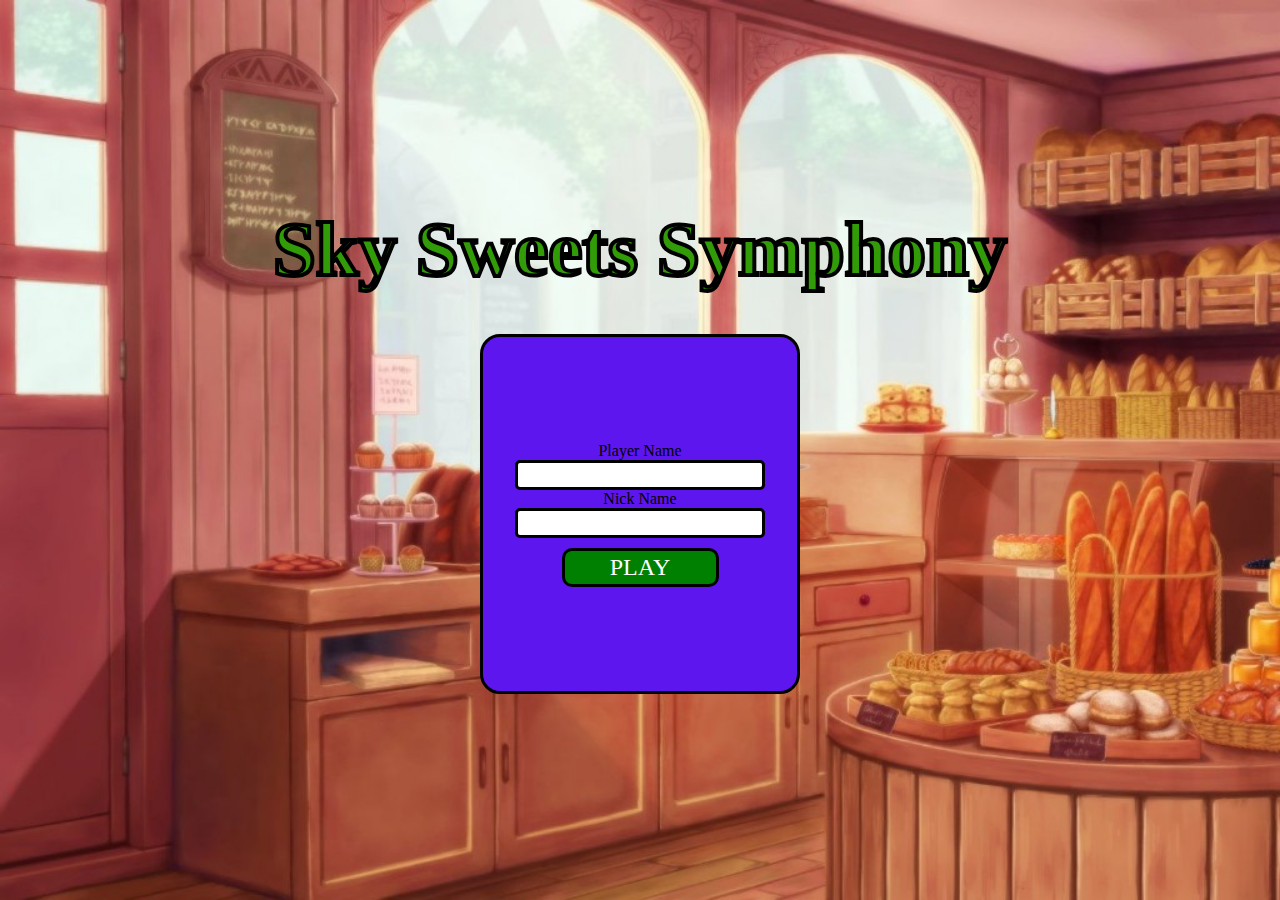
<file: index.html>
<!DOCTYPE html>
<html lang="en">
  <head>
    <meta charset="UTF-8" />
    <meta name="viewport" content="width=device-width, initial-scale=1.0" />
    <title>Logo Page</title>
    <link rel="stylesheet" href="./index.css" />
  </head>
  <body id="main">
    <div id="container">
      <h1 id="topic">Sky Sweets Symphony</h1>
      <div class="forms">

        <!-- form for taking name and nickname as input -->
        
        <form>
          <label for="playername"> Player Name</label>
          <input type="text" id="playername" name="playername">
          <label for="nickname">Nick Name</label>
          <input type="text" id="nickname" name="nickname">
          <button id="playbtn" type="submit">PLAY</button>
        </form>
      </div>
    </div>

    <script src="./index.js"></script>
  </body>
</html>
</file>
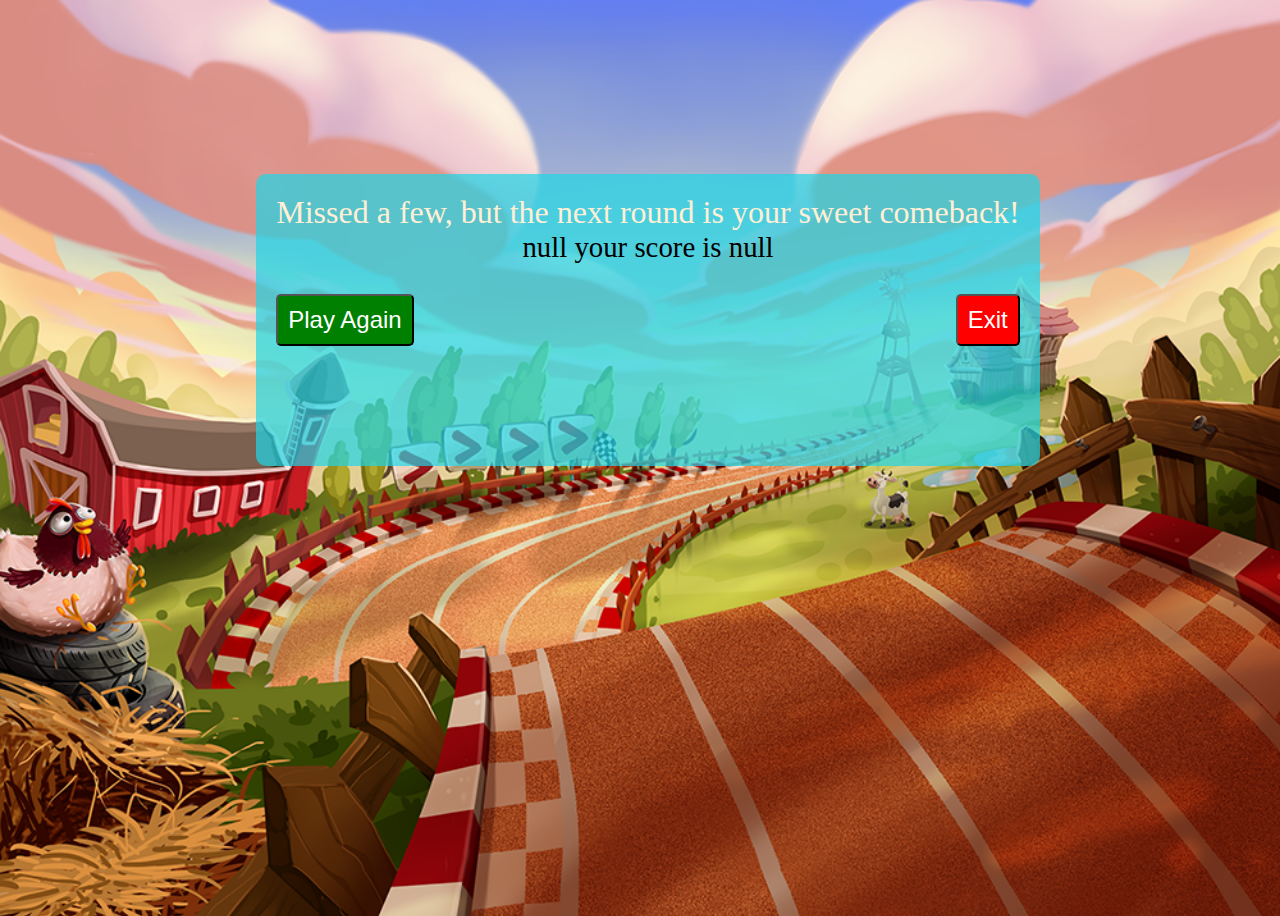
<file: gameover.html>
<!DOCTYPE html>
<html lang="en">
<head>
    <meta charset="UTF-8">
    <meta name="viewport" content="width=device-width, initial-scale=1.0">
    <title>Finalpg</title>
    <link rel="stylesheet" href="./gameover.css">
</head>
<body>
<div class="container">
    <div class="box">
    <span id="congratulations"></span>
<div id="scoreboard">
<span id="scorespan"> </span>
</div>
<div id="exit">
    <button id="playagain">Play Again</button>
    <button id="exitgame">Exit</button>
</div>
</div>

</div>

    <script src="./gameover.js"></script>
</body>
</html>
</file>
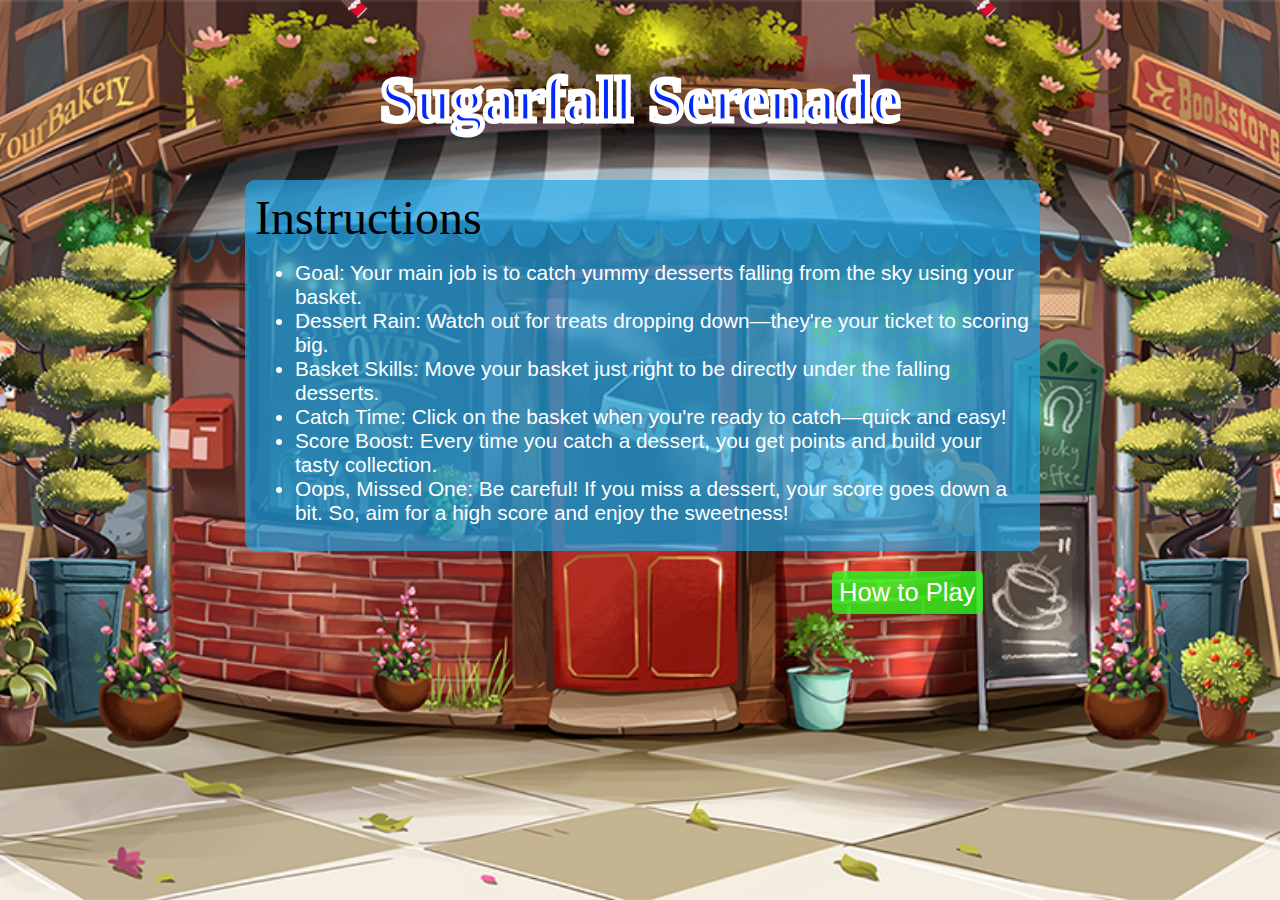
<file: instruction.html>
<!DOCTYPE html>
<html lang="en">
<head>
    <meta charset="UTF-8">
    <meta name="viewport" content="width=device-width, initial-scale=1.0">
    <title>Instruction page</title>
    <link rel="stylesheet" href="./instruction.css">
</head>
<body id="story">
    <div class="container">
        <h1> Sugarfall Serenade </h1>
<div class="texts">
<span>Instructions</span>
<ul>

<li>Goal: Your main job is to catch yummy desserts falling from the sky using your basket.</li>

<li>Dessert Rain: Watch out for treats dropping down—they're your ticket to scoring big.</li>

<li>Basket Skills: Move your basket just right to be directly under the falling desserts.</li>

<li>Catch Time: Click on the basket when you're ready to catch—quick and easy!</li>

<li>Score Boost: Every time you catch a dessert, you get points and build your tasty collection.</li>

<li>Oops, Missed One: Be careful! If you miss a dessert, your score goes down a bit. So, aim for a high score and enjoy the sweetness!</li>
</ul>
</div>
</div>


<button id="playbtn">How to Play</button>

<div class="story-box" id="story-box">
    <p id="typing-text"></p>
</div>
</div>

    </div>
    <button id="playgame">PLAY</button>
    
    <script src="./instruction.js"></script>   
</body>
</html>
</file>
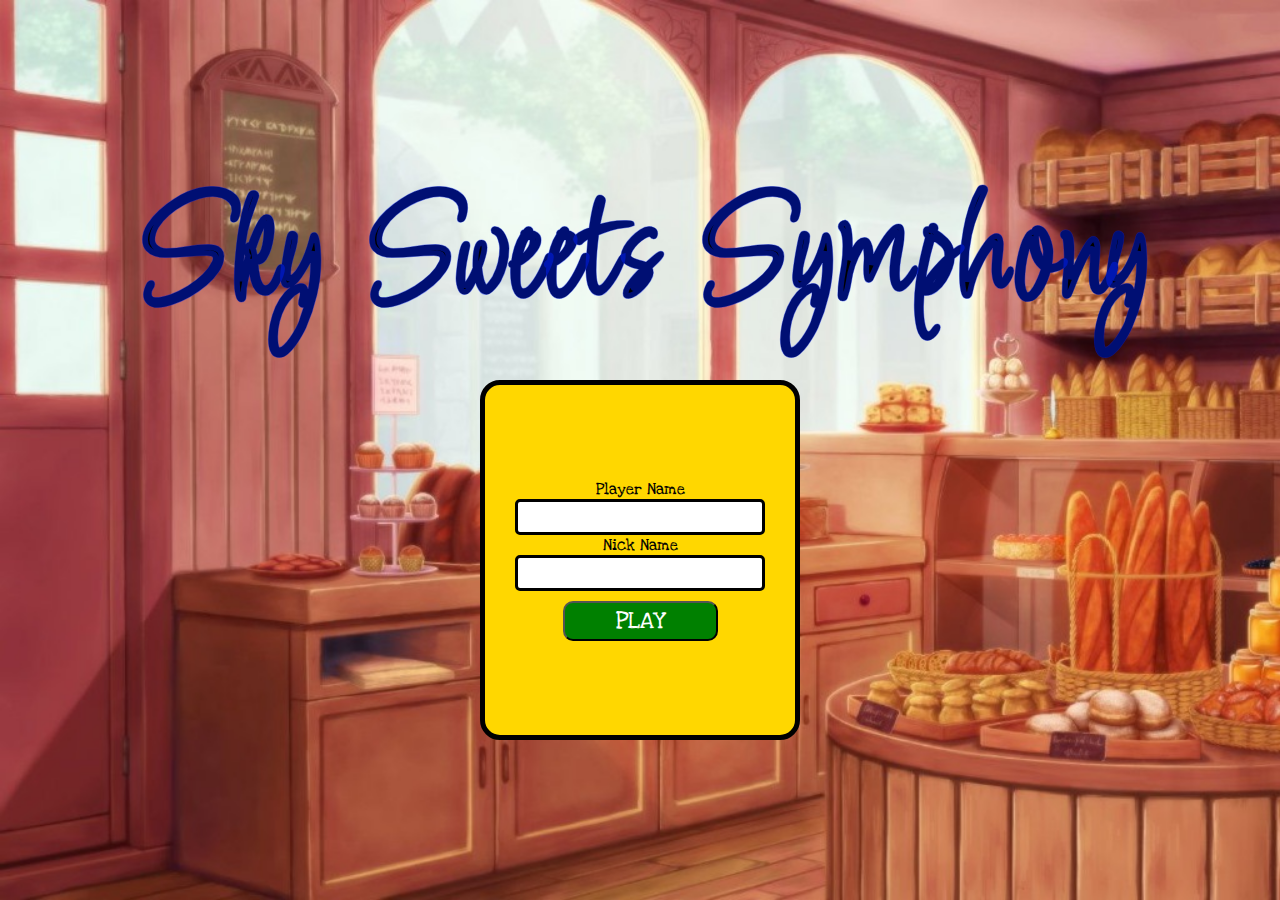
<file: logo.html>
<!DOCTYPE html>
<html lang="en">
  <head>
    <meta charset="UTF-8" />
    <meta name="viewport" content="width=device-width, initial-scale=1.0" />
    <title>Logo Page</title>
    <link rel="stylesheet" href="./logo.css" />
  </head>
  <body id="main">
    <div id="container">
      <h1 id="topic">Sky Sweets Symphony</h1>
      <div class="forms">
        <form>
          <label for="playername"> Player Name</label>
          <input type="text" id="playername" name="playername" required />
          <label for="nickname">Nick Name</label>
          <input type="text" id="nickname" name="nickname" required />
          <button id="playbtn" type="submit">PLAY</button>
        </form>
      </div>
    </div>

    <script src="./logo.js"></script>
  </body>
</html>
</file>
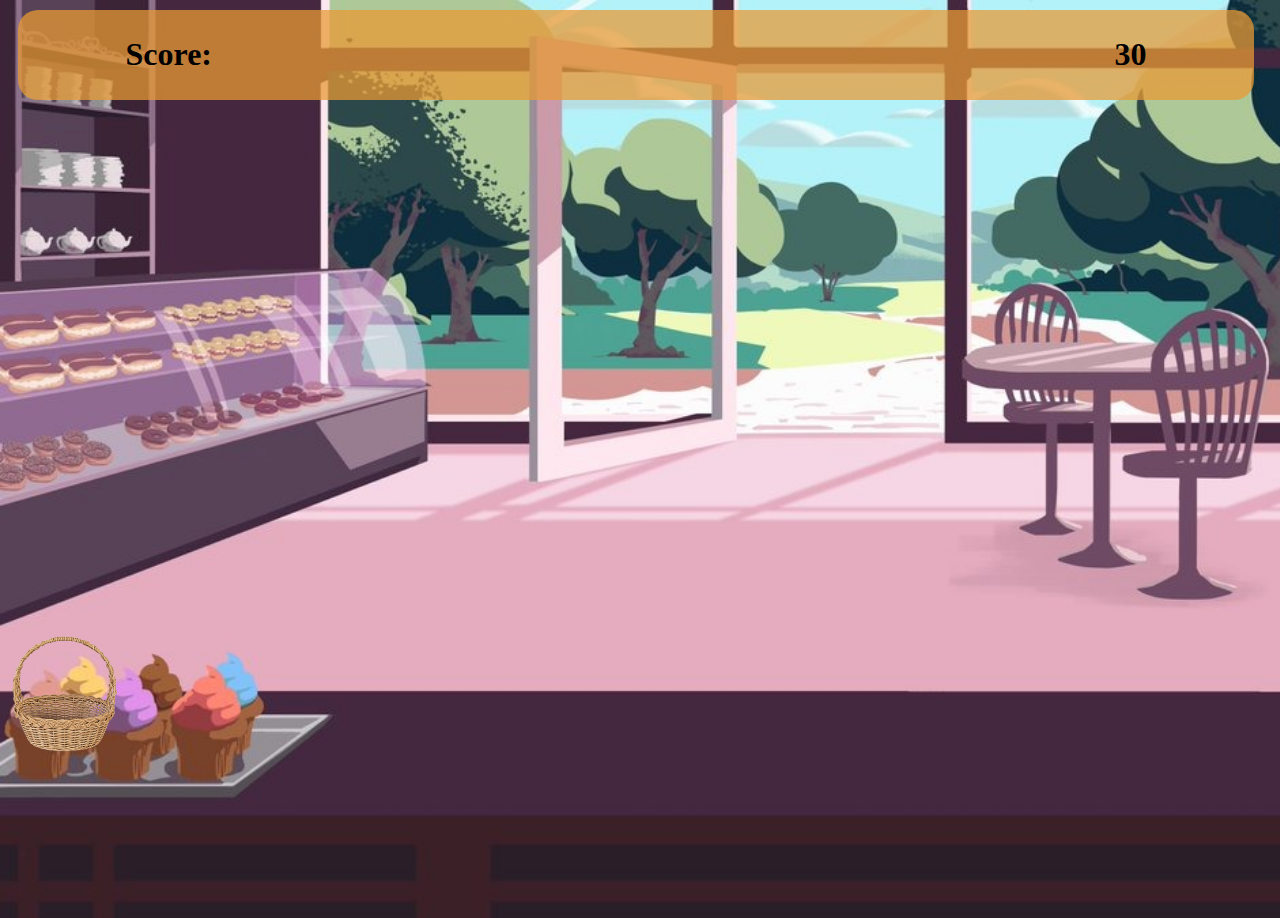
<file: newgame.html>
<!DOCTYPE html>
<html lang="en">
<head>
    <meta charset="UTF-8">
    <meta name="viewport" content="width=device-width, initial-scale=1.0">
    <title>Final pg</title>
    <link rel="stylesheet" href="newgame.css">
</head>
<body>
    <div class="header">
        <div class="score-board">
            <h1 id="score">Score: <span></span></h1>
        </div>
        <div class="timer">
            <h1 id="time"><span></span></h1>
        </div>
    </div>
    <div id="sweets" class="sweets"></div>
    <div class="basketdiv">
        <img id="basket" src="./assets/Basket.png" alt="">
    </div>
  
    <script src="newgame.js"></script>
</body>
</html>
</file>
<file: index.css>
body{
    background-image: url("./assets/saha.png");
    background-size: cover;
    background-repeat: no-repeat;
    overflow: hidden;
}

* {
    padding: 0%;
    margin: 0%;
    box-sizing: border-box;
    font-family:cursive;
}

form {
    background-color: rgb(94, 22, 239);
    height: 40vh;
    width: 25vw;
    display: flex;
    flex-direction: column;
    justify-content: center;
    align-items: center;
    margin-top: 40px;
    border-radius: 20px;
    font-size: 1rem;
    border: 3px solid black;
}

#playbtn {
    background-color: green;
    color: white;
    padding: 3px 10px;
    margin-top: 10px;
    font-size: 1.5rem;
    border-radius: 10px;
    width: 50%;
    border: 3px solid black;
    cursor: pointer;
}

/* game's heading  */
#topic {
    font-size: 4.8rem;
    font-family:'Licorice', cursive;
    color: rgba(49,156,8,1);
    text-align: center;
    -webkit-text-stroke: 4px black;
}

#container{
    height: 100vh;
    width:100vw;
    overflow: hidden;
    display: flex;
    flex-direction: column;
    justify-content: center;
    align-items: center;
}

input {
    font-size: 1.3rem;
    max-width: 250px;
    border-radius: 5px;
    border: 3px solid black;
    cursor: pointer;
}

/* mobile responsive */
@media screen and (max-width: 600px) {
    form {
        width: 55vw;
    }

    #playbtn {
        width: 80%;
    }

    #topic {
        font-size: 2.5rem;
        -webkit-text-stroke: 1px black;
    }

    input {
        max-width: 90%;
    }
}
</file>
<file: gameover.css>
body{
    background-image: url("./assets/s.png");
    background-repeat: no-repeat;
    background-size: cover;
    height: 100vh;
    width: 100vw;
    overflow: hidden;
}

.container{
    height:100vh;
    width:100vw;
    overflow: hidden;
    display: flex;
    justify-content: center;
}

/* random generating text for winning and losing */
#congratulations{
    color:papayawhip;
    text-align: center;
    font-size: 2rem;
    font-family: 'Licorice', cursive;
}

#exit{
    text-align: center;
    padding-top: 30px;
}

#scoreboard{
    text-align: center;
}

.box{
    background-color: rgb(30 213 231 / 70%);
    margin-top: 13%;
    width: fit-content;
    padding:20px;
    border-radius: 10px;
    height:28%;
}

/* playagain button */
#playagain{
    padding: 10px;
    color:white;
    background-color: green;
    font-size:1.5rem;
    border-radius: 5px;
    cursor: pointer;
}

/* exit button */
#exitgame{
    padding: 10px;
    color:white;
    background-color: red;
    font-size:1.5rem;
    border-radius: 5px;
    cursor: pointer;
}

#exit{
    display: flex;
    justify-content: space-between;
}

span{
    font-size:1.8rem;
}

/* chocolate shower */
.chocolate {
    position: fixed;
    font-size: 1.5rem;
    top: -1vh;
    transform: translateY(0);
    animation: fall 3s linear forwards;
}  

/* mobile responsive */
@media screen and (max-width: 600px) {
    
    #playagain,
    #exitgame {
        width: 35%;
        font-size: 0.8rem;
    }

    .box{
     background-color: rgb(30 213 231 / 70%);
     margin-top: 40%;
     width:fit-content;
     height:fit-content;
}
    body{
        background-attachment: fixed;
        position: relative;
        overflow-x: hidden;
    }

}

/* animation for chocolate shower */
@keyframes fall {
    from {
       transform: translateY(0vh) translateX(-10vw); 
    }
    to {
       transform: translateY(105vh) translateX(10vw); 
    }
  }
</file>
<file: instruction.css>
body {
    margin: 0;
    font-family: 'Arial', sans-serif;
    background-size: cover;
    background-position: center;
    min-height: 100vh;
    position: relative;
    background-image: url("./assets/sag.png");
}

.container {
    max-width: 800px;
    margin: 0 auto;
    padding: 20px;
    color: #fff; 
}

h1{
    text-align: center;
    color:#012afa;
    -webkit-text-stroke: 5px white;
    font-size: 4rem;
    font-family: 'Licorice', cursive;
}

span{
    text-align: center;
    font-size: 3rem;
    font-family: 'Licorice', cursive;
    color: black;

}

/* styling for unordered list  */
ul > li{
    color:white;
    font-size: 1.3rem;
    font-family: 'Lucida Sans', 'Lucida Sans Regular', 'Lucida Grande', 'Lucida Sans Unicode', Geneva, Verdana, sans-serif;
    white-space: pre-line;
}

.texts{
    background-color:rgba(30, 164, 231, 0.7) ;
    padding: 10px;
    width: fit-content;
    border-radius: 10px;
    box-sizing:content-box;
    margin-left: 5px;
}


#playbtn{
        background-color:#2cf71dcc;
        color:white;
        padding:7px;
        border: none;
        font-size: 1.6rem;
        border-radius: 5px;
        margin-left: 65%;
        cursor: pointer;
}

#playgame{
    display: none;
    margin-left: 60%;
    background-color:#2cf71dcc;
    color:white;
    padding:7px;
    border: none;
    font-size: 1.6rem;
    border-radius: 5px;
    cursor: pointer;
}

.floatingletters{
    background-color:rgba(30, 164, 231, 0.7) ;
    padding: 10px;
    width: fit-content;
    max-width: 50%;
    border-radius: 10px;
    box-sizing:content-box;
    margin-left: 5px;
    color:white;
    font-size: 1.4rem;
    font-family: 'Lucida Sans', 'Lucida Sans Regular', 'Lucida Grande', 'Lucida Sans Unicode', Geneva, Verdana, sans-serif;
    white-space: pre-line;
}

.story-box{
    margin-left: 32%;
}

/* chocolate shower animation*/
.chocolate {
    position: fixed;
    font-size: 1.5rem;
    top: -1vh;
    transform: translateY(0);
    animation: fall 3s linear forwards;
}  

@keyframes fall {
    from {
       transform: translateY(0vh) translateX(-10vw); 
    }
    to {
       transform: translateY(105vh) translateX(10vw); 
    }
  }

  /* mobile responsive */
  @media screen and (max-width: 600px) {
    h1 {
        font-size: 2.5rem;
        -webkit-text-stroke: 1px white;
    }

    span {
        font-size: 1.8rem;
    }

    ul > li {
        font-size: 1rem;
    }
    
    .floatingletters{
        font-size: 1rem;
        width: fit-content;
        max-width: 60%;
    }

    #playbtn {
        font-size: 1.3rem;
    }

    .text {
        width: fit-content;
    }

    body{
        background-repeat: no-repeat;
    }
    .story-box{
        margin-left: 28%;
    }
}
</file>
<file: logo.css>
@import url('https://fonts.googleapis.com/css2?family=Love+Ya+Like+A+Sister&display=swap');
@import url('https://fonts.googleapis.com/css2?family=Licorice&display=swap');


body{
    background-image: url("./assets/saha.png");
    background-size: cover;
    background-repeat: no-repeat;
    overflow: hidden;
}


* {
    padding: 0%;
    margin: 0%;
    box-sizing: border-box;
    font-family: 'Love Ya Like A Sister', cursive;
}

form {
    display: flex;
    flex-direction: column;
    justify-content: center;
    align-items: center;
    background-color: gold;
    height: 40vh;
    width: 25vw;
    margin-top: 20px;
    border-radius: 20px;
    font-size: 1rem;
    border: 5px solid black;
}

#playbtn {
    background-color: green;
    color: white;
    padding: 3px 10px;
    margin-top: 10px;
    font-size: 1.5rem;
    cursor: pointer;
    border-radius: 10px;
    width: 50%;
}

#topic {
    font-size: 10rem;
    font-family: 'Licorice', cursive;
    -webkit-text-stroke: 1px rgb(0 33 255 / 45%);
    color: black;
    text-align: center;
}

#container{
    height: 100vh;
    width:100vw;
    overflow: hidden;
    display: flex;
    flex-direction: column;
    justify-content: center;
    align-items: center
}

input {
    font-size: 1.5rem;
    width: 250px;
    border-radius: 5px;
    border: 3px solid black;
}
</file>
<file: newgame.css>
.header {
  display: flex;
  justify-content: space-evenly;
  border-radius: 20px;
  background-color: rgb(232 154 52 / 74%);
  gap: 800px;
  margin: 10px;
  padding: 5px;
  width: 97%;
}

body {
  background-image: url("./assets/Finalgamepage.png");
  background-repeat: no-repeat;
  background-size: cover;
  overflow: hidden;
  height: 100vh;
}

h1 {
  color: black;
}

.container {
  height: 100vh;
  width: 100vw;
}

#basket {
  position: absolute;
  width: 10%;
  top: 70%;
  left: 0%;
}

/* skygift is a class for all the falling desserts */
.skygift {
  display: block;
  transform: translate(100%, -100%);
  animation: fall 3s linear infinite;
}

.sweets {
  width: 100vw;
}

/* mobile responsive */
@media screen and (min-width: 325px) and (max-width: 600px) {
  body {
    height: 100vh;
    width: 100vw;
    background-size:cover;
    background-attachment: fixed; 
    position: relative;

  }

  #basket {
    width: 35%;
  }

  .header {
    gap: 60px;
    font-size: 0.8rem;
  }
  .sweets img {
    width: 40%;
  }
}

/* animation for desserts */
@keyframes fall {
  from {
    transform: translateY(-100%);
  }
  to {
    transform: translateY(100vh);
  }
}
</file>
